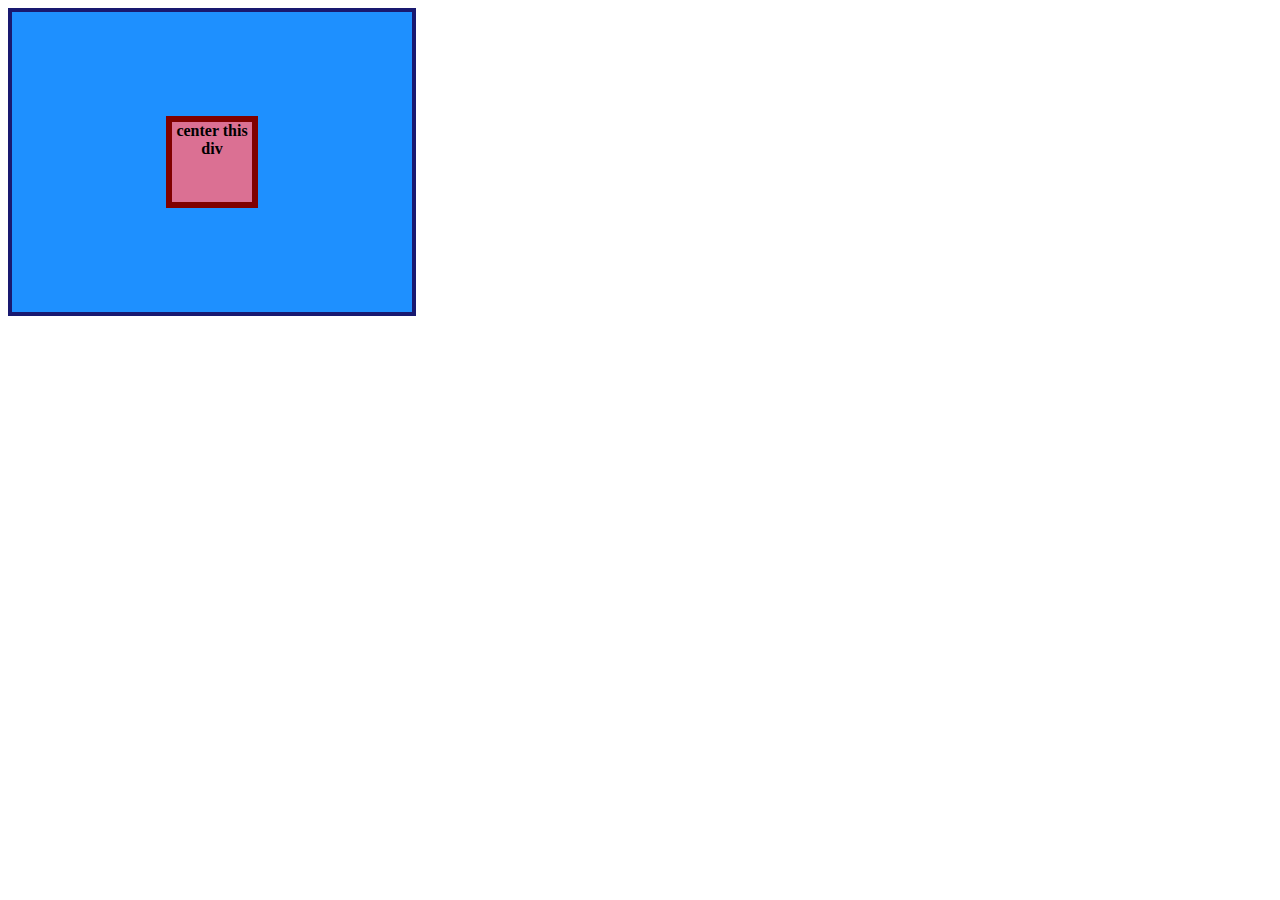
<file: 01-flex-center/index.html>
<!DOCTYPE html>
<html lang="en">
  <head>
    <meta charset="UTF-8">
    <meta http-equiv="X-UA-Compatible" content="IE=edge">
    <meta name="viewport" content="width=device-width, initial-scale=1.0">
    <title>CENTER THIS DIV</title>
    <link rel="stylesheet" href="style.css">
  </head>
  <body>
    <div class="container">
      <div class="box">center this div</div>
    </div>
  </body>
</html>
</file>
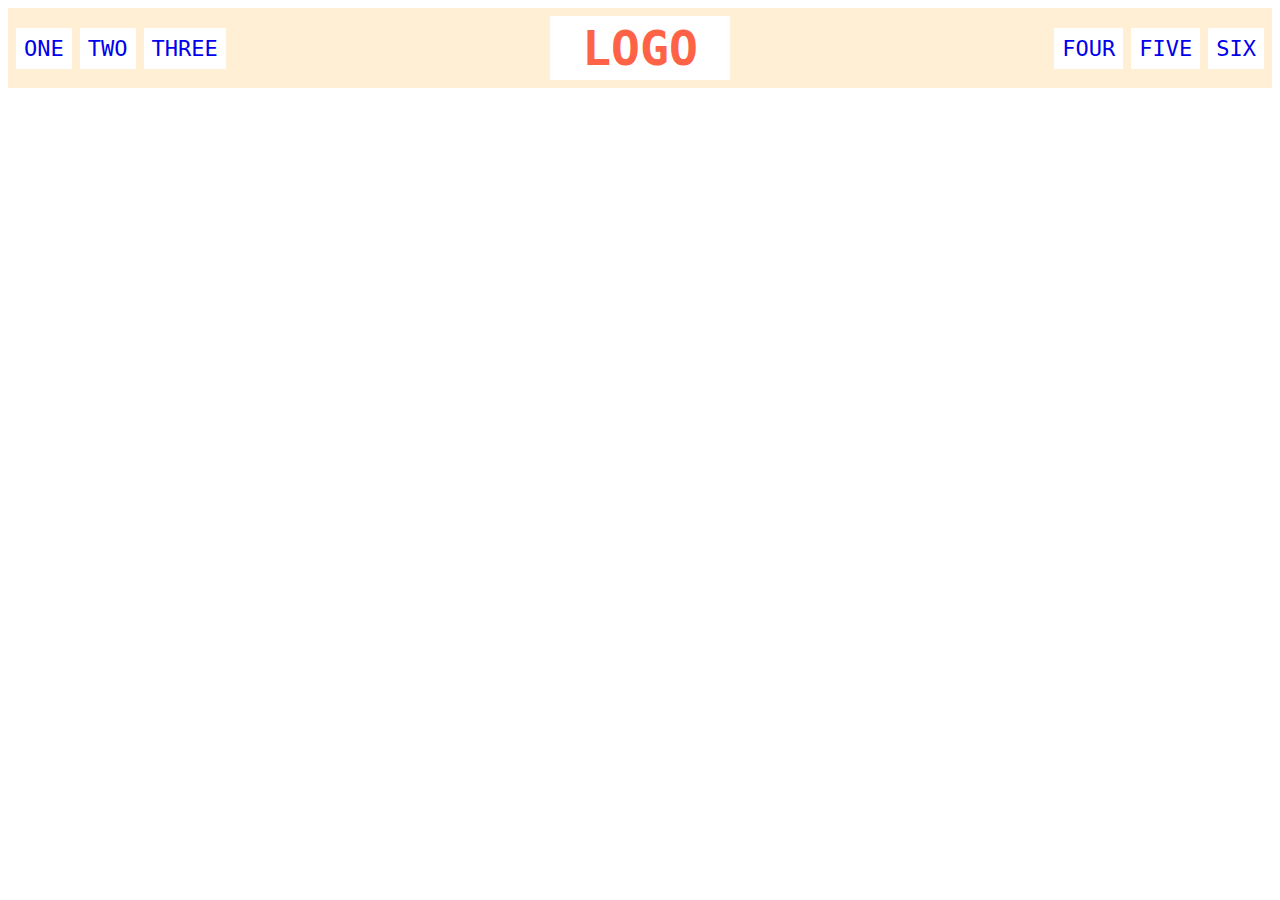
<file: 02-flex-header/index.html>
<!DOCTYPE html>
<html lang="en">
  <head>
    <meta charset="UTF-8">
    <meta http-equiv="X-UA-Compatible" content="IE=edge">
    <meta name="viewport" content="width=device-width, initial-scale=1.0">
    <title>Flex Header</title>
    <link rel="stylesheet" href="style.css">
  </head>
  <body>
    <div class="header">
      <div class="left-links">
        <ul>
          <li><a href="#">ONE</a></li>
          <li><a href="#">TWO</a></li>
          <li><a href="#">THREE</a></li>
        </ul>
      </div>
      <div class="logo">LOGO</div>
      <div class="right-links">
        <ul>
          <li><a href="#">FOUR</a></li>
          <li><a href="#">FIVE</a></li>
          <li><a href="#">SIX</a></li>
        </ul>
      </div>
    </div>
  </body>
</html>
</file>
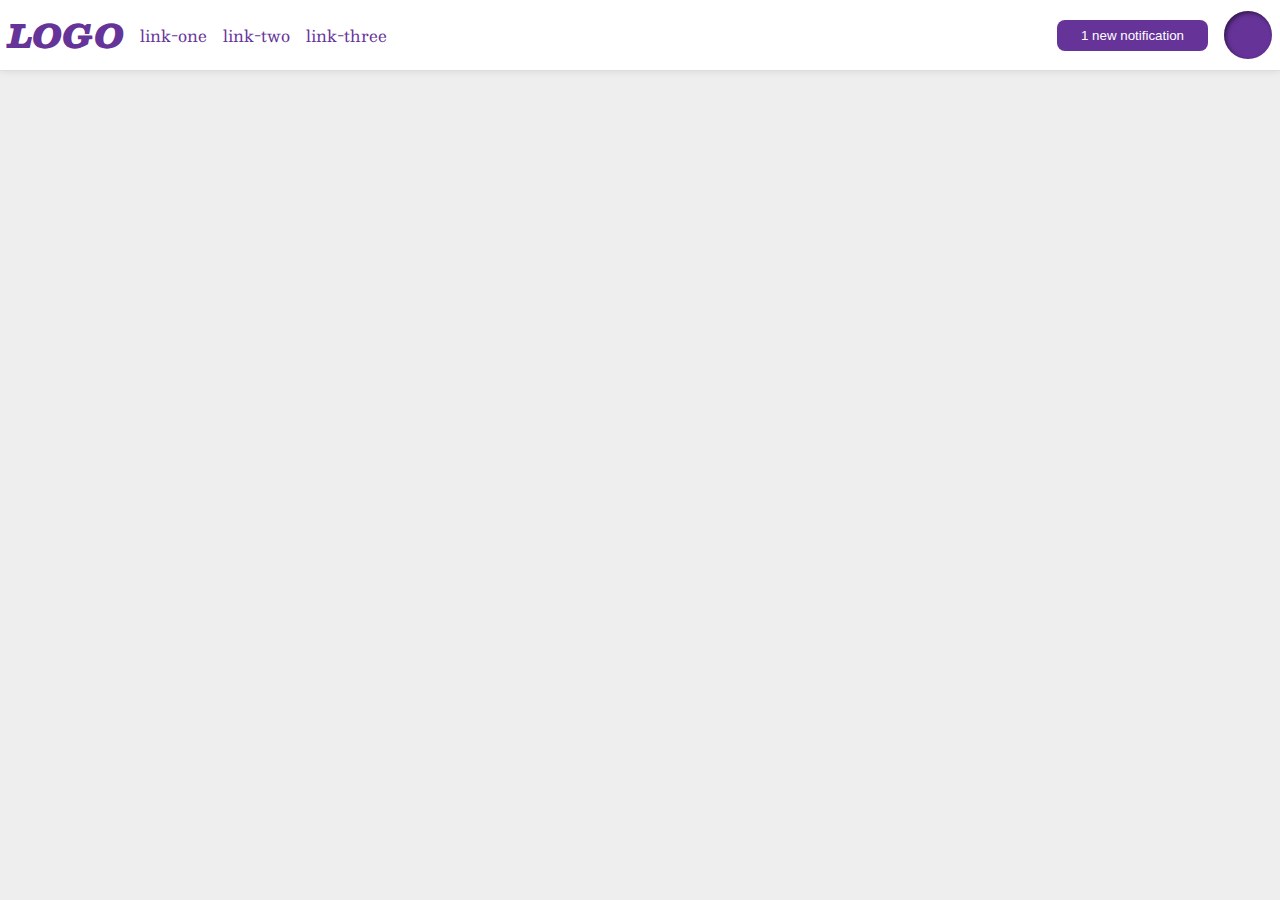
<file: 03-flex-header-2/index.html>
<!DOCTYPE html>
<html lang="en">
  <head>
    <meta charset="UTF-8">
    <meta http-equiv="X-UA-Compatible" content="IE=edge">
    <meta name="viewport" content="width=device-width, initial-scale=1.0">
    <title>Flex Header 2</title>
    <link rel="stylesheet" href="style.css">
  </head>
  <body>
    <div class="header">
      <div class = "left-side">
        <div class="logo">
          LOGO
        </div>
        <ul class="links">
          <li><a href="google.com">link-one</a></li>
          <li><a href="google.com">link-two</a></li>
          <li><a href="google.com">link-three</a></li>
        </ul>
      </div>
      <div class = "right-side">
        <button class="notifications">
          1 new notification
        </button>
        <div class="profile-image"></div>
      </div>
  </body>
</html>
</file>
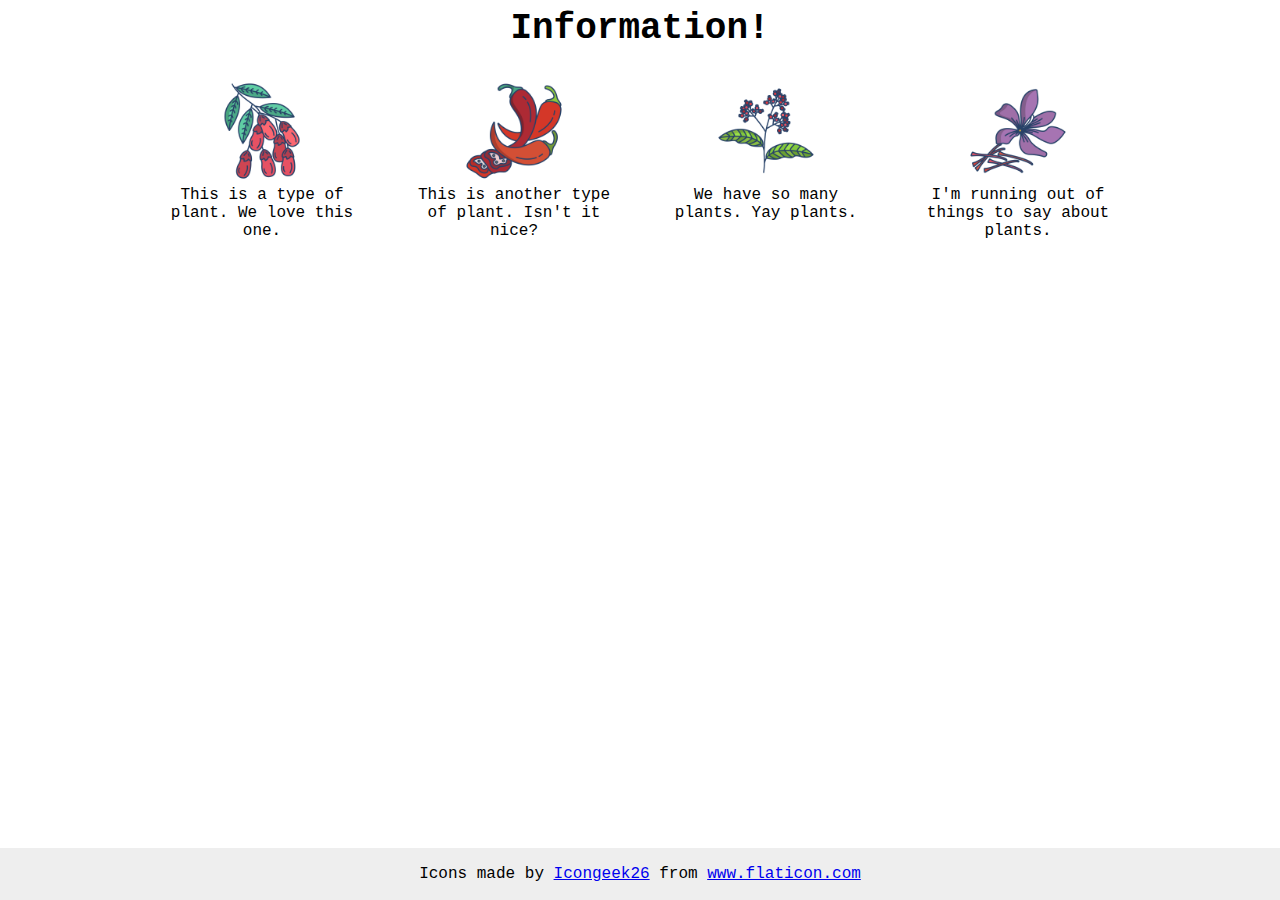
<file: 04-flex-information/index.html>
<!DOCTYPE html>
<html lang="en">
  <head>
    <meta charset="UTF-8">
    <meta http-equiv="X-UA-Compatible" content="IE=edge">
    <meta name="viewport" content="width=device-width, initial-scale=1.0">
    <title>Information</title>
    <link rel="stylesheet" href="style.css">
  </head>
  <body>
    <div class="title">Information!</div>
    <div class = "container">
      <div class = "info">
        <img src="./images/barberry.png" alt="barberry">
        <div class="text">This is a type of plant. We love this one.</div>
      </div>
      <div class = "info">
        <img src="./images/chilli.png" alt="chili">
        <div class="text">This is another type of plant. Isn't it nice?</div>
      </div>
      <div class = "info">
        <img src="./images/pepper.png" alt="pepper">
        <div class="text">We have so many plants. Yay plants.</div>
      </div>
      <div class = "info">
        <img src="./images/saffron.png" alt="saffron">
        <div class="text">I'm running out of things to say about plants.</div>
      </div>
    </div>

    <!-- disregard this section, it's here to give attribution to the creator of these icons -->
    <div class="footer">
      <div>Icons made by <a href="https://www.flaticon.com/authors/icongeek26" title="Icongeek26">Icongeek26</a> from <a href="https://www.flaticon.com/" title="Flaticon">www.flaticon.com</a></div>
    </div>
  </body>
</html>
</file>
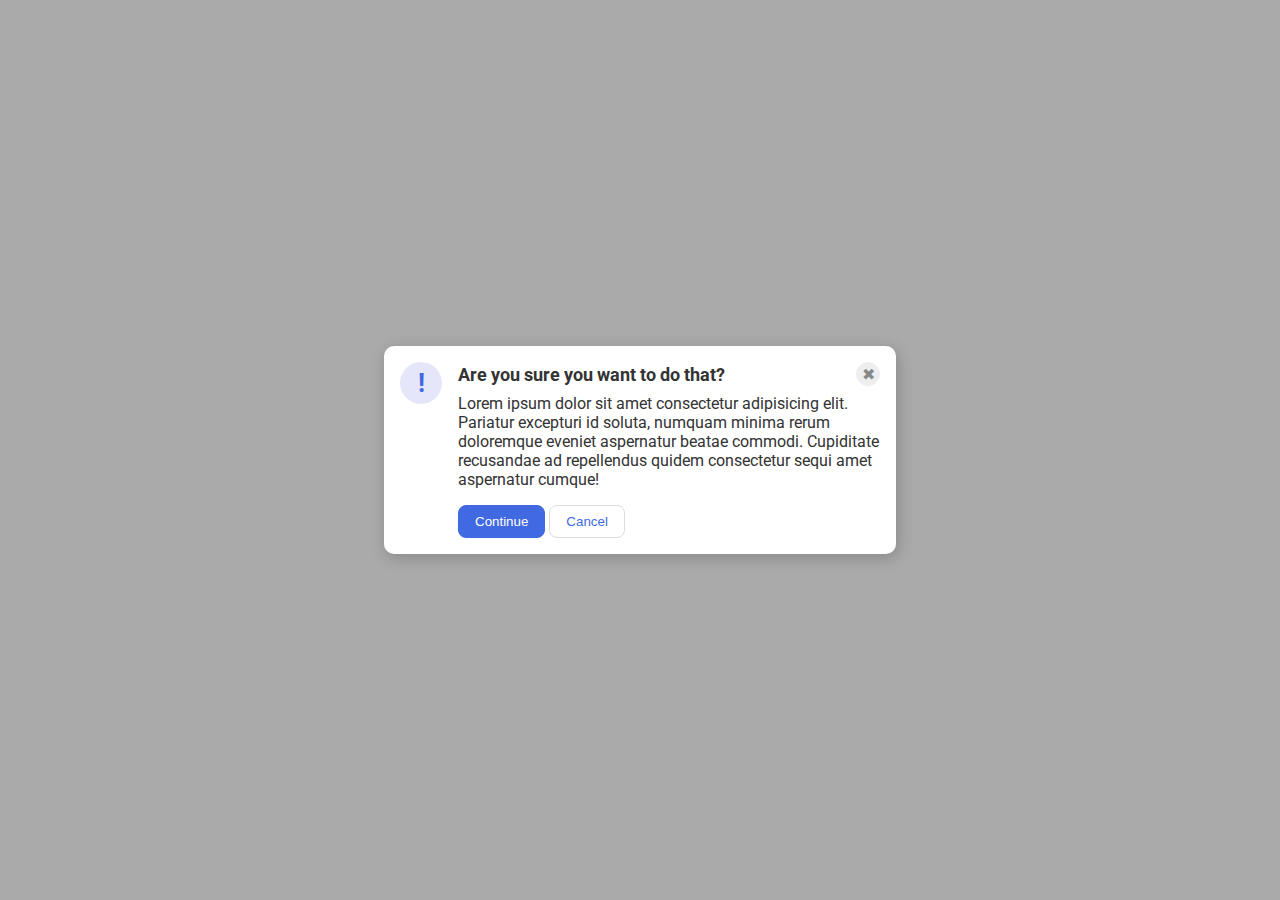
<file: 05-flex-modal/index.html>
<!DOCTYPE html>
<html lang="en">
  <head>
    <meta charset="UTF-8">
    <meta http-equiv="X-UA-Compatible" content="IE=edge">
    <meta name="viewport" content="width=device-width, initial-scale=1.0">
    <link rel="stylesheet" href="style.css">
    <title>Modal</title>
  </head>
  <body>
    <div class="modal">
      <div class="icon">!</div>
      <div class = "container">
        <div class="header">Are you sure you want to do that?
          <button class="close-button">✖</button>
        </div>
        <div class="text">Lorem ipsum dolor sit amet consectetur adipisicing elit. Pariatur excepturi id soluta, numquam minima rerum doloremque eveniet aspernatur beatae commodi. Cupiditate recusandae ad repellendus quidem consectetur sequi amet aspernatur cumque!</div>
        <button class="continue">Continue</button>
        <button class="cancel">Cancel</button>
        </div>
      </div>
  </body>
</html>
</file>
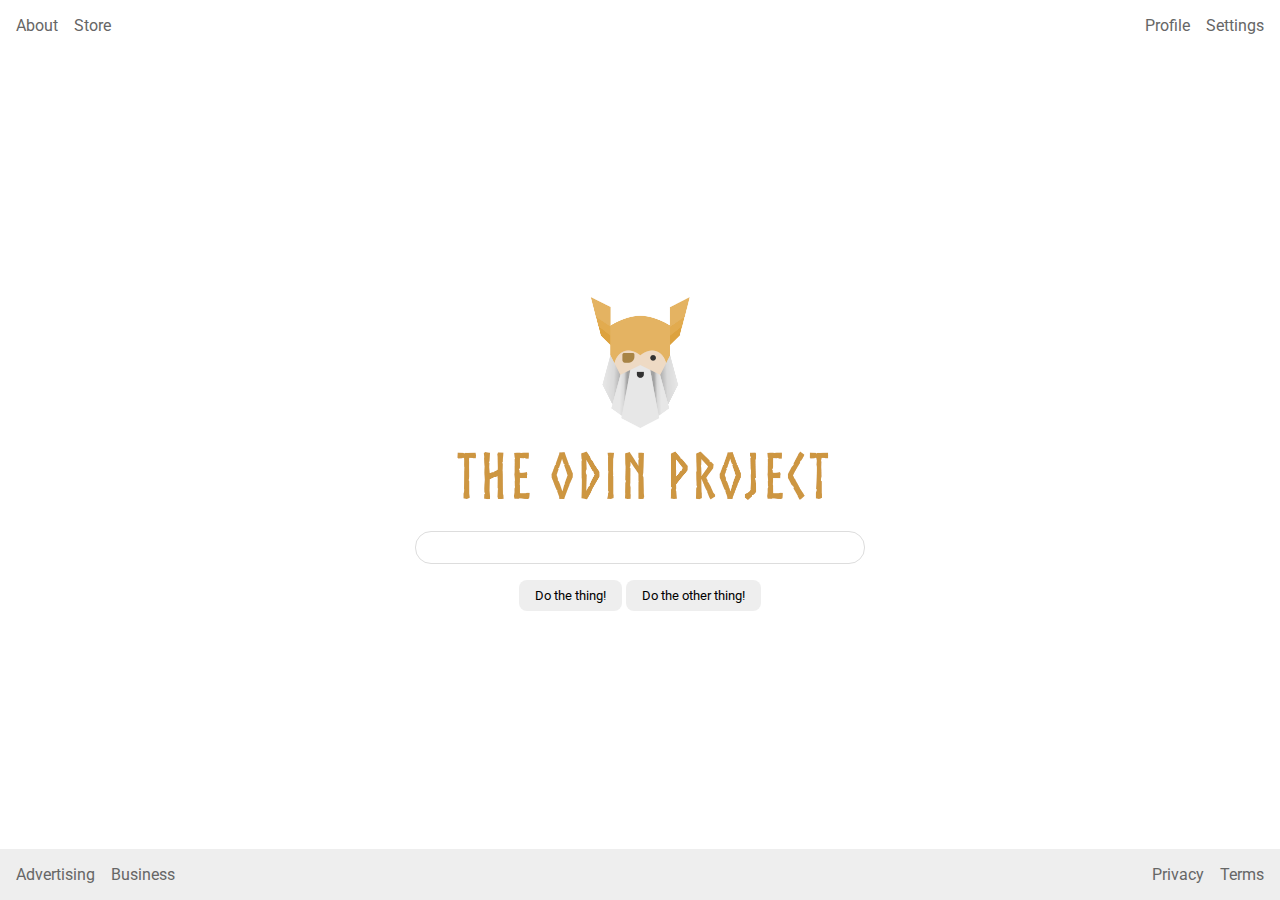
<file: 06-flex-layout/index.html>
<!DOCTYPE html>
<html lang="en">
  <head>
    <meta charset="UTF-8">
    <meta http-equiv="X-UA-Compatible" content="IE=edge">
    <meta name="viewport" content="width=device-width, initial-scale=1.0">
    <title>LAYOUT</title>
    <link rel="stylesheet" href="./style.css">
  </head>
  <body>
    <div class="header">
      <ul class="left-links">
        <li><a href="#">About</a></li>
        <li><a href="#">Store</a></li>
      </ul>
      <ul class="right-links">
        <li><a href="#">Profile</a></li>
        <li><a href="#">Settings</a></li>
      </ul>
    </div>
    <div class="content">
      <img src="./logo.png" alt="Project logo. Represents odin with the project name.">
      <div class="input">
        <input type="text">
      </div>
      <div class="buttons">
        <button>Do the thing!</button>
        <button>Do the other thing!</button>
      </div>
    </div>
    <div class="footer">
      <ul class="left-links">
        <li><a href="#">Advertising</a></li>
        <li><a href="#">Business</a></li>
      </ul>
      <ul class="right-links">
        <li><a href="#">Privacy</a></li>
        <li><a href="#">Terms</a></li>
      </ul>
    </div>
  </body>
</html>
</file>
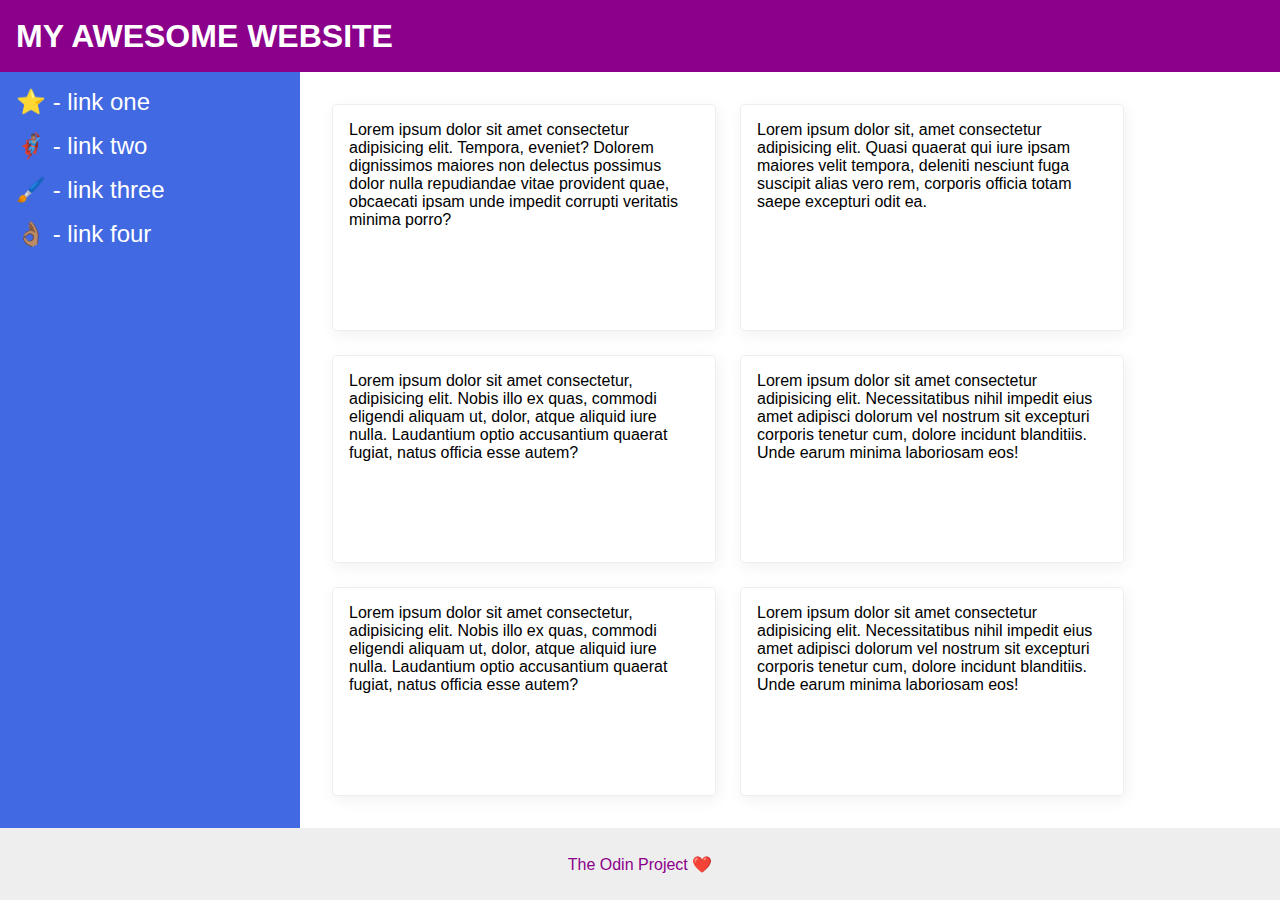
<file: 07-flex-layout-2/index.html>
<!DOCTYPE html>
<html lang="en">
  <head>
    <meta charset="UTF-8">
    <meta http-equiv="X-UA-Compatible" content="IE=edge">
    <meta name="viewport" content="width=device-width, initial-scale=1.0">
    <title>The Holy Grail</title>
    <link rel="stylesheet" href="style.css">
  </head>
  <body>
    <div class="header">
      MY AWESOME WEBSITE
    </div>
    
    <div class = "content">
      <div class="sidebar">
        <ul>
          <li><a href="#">⭐ - link one</a></li>
          <li><a href="#">🦸🏽‍♂️ - link two</a></li>
          <li><a href="#">🖌️ - link three</a></li>
          <li><a href="#">👌🏽 - link four</a></li>
        </ul>
      </div>
      <div class = "cards-container">
        <div class="card">Lorem ipsum dolor sit amet consectetur adipisicing elit. Tempora, eveniet? Dolorem dignissimos maiores non delectus possimus dolor nulla repudiandae vitae provident quae, obcaecati ipsam unde impedit corrupti veritatis minima porro?</div>
        <div class="card">Lorem ipsum dolor sit, amet consectetur adipisicing elit. Quasi quaerat qui iure ipsam maiores velit tempora, deleniti nesciunt fuga suscipit alias vero rem, corporis officia totam saepe excepturi odit ea.</div>
        <div class="card">Lorem ipsum dolor sit amet consectetur, adipisicing elit. Nobis illo ex quas, commodi eligendi aliquam ut, dolor, atque aliquid iure nulla. Laudantium optio accusantium quaerat fugiat, natus officia esse autem?</div>
        <div class="card">Lorem ipsum dolor sit amet consectetur adipisicing elit. Necessitatibus nihil impedit eius amet adipisci dolorum vel nostrum sit excepturi corporis tenetur cum, dolore incidunt blanditiis. Unde earum minima laboriosam eos!</div>
        <div class="card">Lorem ipsum dolor sit amet consectetur, adipisicing elit. Nobis illo ex quas, commodi eligendi aliquam ut, dolor, atque aliquid iure nulla. Laudantium optio accusantium quaerat fugiat, natus officia esse autem?</div>
        <div class="card">Lorem ipsum dolor sit amet consectetur adipisicing elit. Necessitatibus nihil impedit eius amet adipisci dolorum vel nostrum sit excepturi corporis tenetur cum, dolore incidunt blanditiis. Unde earum minima laboriosam eos!</div>
      </div>
    </div>
    
    <div class="footer">
      The Odin Project ❤️
    </div>
  </body>
</html>
</file>
<file: 01-flex-center/style.css>
.container {
  background: dodgerblue;
  border: 4px solid midnightblue;
  width: 400px;
  height: 300px;
  display: flex;
  justify-content: center;
  align-items: center;
}

.box {
  flex:0 0 auto;
  background: palevioletred;
  font-weight: bold;
  text-align: center;
  border: 6px solid maroon;
  width: 80px;
  height: 80px;
}
</file>
<file: 02-flex-header/style.css>
.header  {
  font-family: monospace;
  background: papayawhip;
  padding: 8px;
  display: flex;
  justify-content: space-between;
  align-items: center;
}

.logo {
  font-size: 48px;
  font-weight: 900;
  color: tomato;
  background: white;
  padding: 4px 32px;
}

ul {
  /* this removes the dots on the list items*/
  display: flex;
  list-style-type: none;
  margin: 0px;
  padding: 0px;
  gap: 8px;
}

a {
  font-size: 22px;
  background: white;
  padding: 8px;
  /* this removes the line under the links */
  text-decoration: none;
}
</file>
<file: 03-flex-header-2/style.css>
/* this is some magical font-importing.  
you'll learn about it later. */
@import url('https://fonts.googleapis.com/css2?family=Besley:ital,wght@0,400;1,900&display=swap');

body {
  margin: 0;
  background: #eee;
  font-family: Besley, serif;
}

.header {
  background: white;
  border-bottom: 1px solid #ddd;
  box-shadow: 0 0 8px rgba(0,0,0,.1);
  padding: 8px;
  display: flex;
  justify-content: space-between;
  align-items: center;
}

.profile-image {
  background: rebeccapurple;
  box-shadow: inset 2px 2px 4px rgba(0,0,0,.5);
  border-radius: 50%;
  width: 48px;
  height: 48px;
}

.logo {
  color: rebeccapurple;
  font-size: 32px;
  font-weight: 900;
  font-style: italic;
}

button {
  border: none;
  border-radius: 8px;
  background: rebeccapurple;
  color: white;
  padding: 8px 24px;
}

a {
  /* this removes the line under our links */
  text-decoration: none;
  color: rebeccapurple;
}

ul {
  display:flex;
  gap: 16px;
  list-style-type: none;
  margin: 0;
  padding: 0;
}

.left-side,
.right-side {
  display:flex;
  align-items: center;
  gap: 16px;
}
</file>
<file: 04-flex-information/style.css>
body {
  font-family: 'Courier New', Courier, monospace;
  text-align: center;
}

img {
  width: 100px;
  height: 100px;
}

.title {
  font-size: 36px;
  font-weight: 900;
  margin-bottom: 32px;
}

/* do not edit this footer */
.footer {
  position: fixed;
  bottom: 0;
  left: 0;
  right: 0;
  height: 52px;
  display: flex;
  align-items: center;
  justify-content: center;
  background: #eee;
}

.container {
  display: flex;
  justify-content: center;
  gap: 52px;
}

.info {
  max-width: 200px;
}
</file>
<file: 05-flex-modal/style.css>
@import url('https://fonts.googleapis.com/css2?family=Roboto:wght@400;700&display=swap');

html, body {
  height: 100%;
}

body {
  font-family: Roboto, sans-serif;
  margin: 0;
  background: #aaa;
  color: #333;
  /* I'll give you this one for free lol */
  display: flex;
  align-items: center;
  justify-content: center;
}

.modal {
  background: white;
  width: 480px;
  border-radius: 10px;
  box-shadow: 2px 4px 16px rgba(0,0,0,.2);
}

.icon {
  color: royalblue;
  font-size: 26px;
  font-weight: 700;
  background: lavender;
  width: 42px;
  height: 42px;
  border-radius: 50%;
  display: flex;
  align-items: center;
  justify-content: center;
}

.close-button {
  background: #eee;
  border-radius: 50%;
  color: #888;
  font-weight: 400;
  font-size: 16px;
  height: 24px;
  width: 24px;
  display: flex;
  align-items: center;
  justify-content: center;
  border: 1px solid #eee;
  padding: 0;
}

button {
  cursor: pointer;
  padding: 8px 16px;
  border-radius: 8px;
}

button.continue {
  background: royalblue;
  border: 1px solid royalblue;
  color: white;
}

button.cancel {
  background: white;
  border: 1px solid #ddd;
  color: royalblue;
}

.modal {
  display:flex;
  padding: 16px;
  gap: 16px;
}

.icon {
  flex-shrink: 0;
}

.header {
  display: flex;
  justify-content: space-between;
  align-items: center;
  font-size: 18px;
  font-weight: bold;
  margin-bottom: 8px;
}

.text {
  margin-bottom: 16px;
}
</file>
<file: 06-flex-layout/style.css>
@import url('https://fonts.googleapis.com/css2?family=Roboto:wght@400;700&display=swap');

body {
  height: 100vh;
  margin: 0;
  overflow: hidden;
  font-family: Roboto, sans-serif;
  display: flex;
  flex-direction: column;
}

img {
  width: 600px;
}

button {
  font-family: Roboto, sans-serif;
  border: none;
  border-radius: 8px;
  background: #eee;
  padding: 8px 16px;
}

input {
  border: 1px solid #ddd;
  border-radius: 16px;
  padding: 8px 24px;
  width: 400px;
}

.header,
.footer {
  display:flex;
  justify-content: space-between;
  padding: 16px;
}

ul {
  display: flex;
  list-style-type: none;
  margin: 0;
  padding: 0;
  gap: 16px;
}

a {
  text-decoration: none;
  color: #666;
}

.content {
  display: flex;
  flex-direction: column;
  justify-content: center;
  align-items: center;
  flex: 1;
  gap: 16px;
}

.footer {
  background-color: #eee;
}
</file>
<file: 07-flex-layout-2/style.css>
body {
  font-family: -apple-system, BlinkMacSystemFont, 'Segoe UI', Roboto, Oxygen, Ubuntu, Cantarell, 'Open Sans', 'Helvetica Neue', sans-serif;
  margin: 0;
  min-height: 100vh;
}

.header {
  height: 72px;
  background: darkmagenta;
  color: white;
}

.footer {
  height: 72px;
  background: #eee;
  color: darkmagenta;
}

.sidebar {
  width: 300px;
  background: royalblue;
  box-sizing: border-box;
}

.card {
  border: 1px solid #eee;
  box-shadow: 2px 4px 16px rgba(0,0,0,.06);
  border-radius: 4px;
}

/*Solution */

body {
  display: flex;
  flex-direction: column;
}

.content {
  display: flex;
  flex: 1;
}

.sidebar {
  flex-shrink: 0;
  padding: 16px;
}

.cards-container {
  display: flex;
  flex-wrap: wrap;
  justify-content: left;
  padding: 32px;
  gap: 24px;
}

ul {
  list-style: none;
  padding: 0;
  margin: 0;
}

li {
  margin-bottom: 16px;
}

a {
  color: white;
  text-decoration: none;
  font-size: 24px;
}

.card {
  max-width: 350px;
  padding: 16px;
}

.header {
  display: flex;
  align-items: center;
  font-size: 32px;
  font-weight: 900;
  padding-left:16px;
}

.footer {
  display: flex;
  align-items: center;
  justify-content: center;
}
</file>
